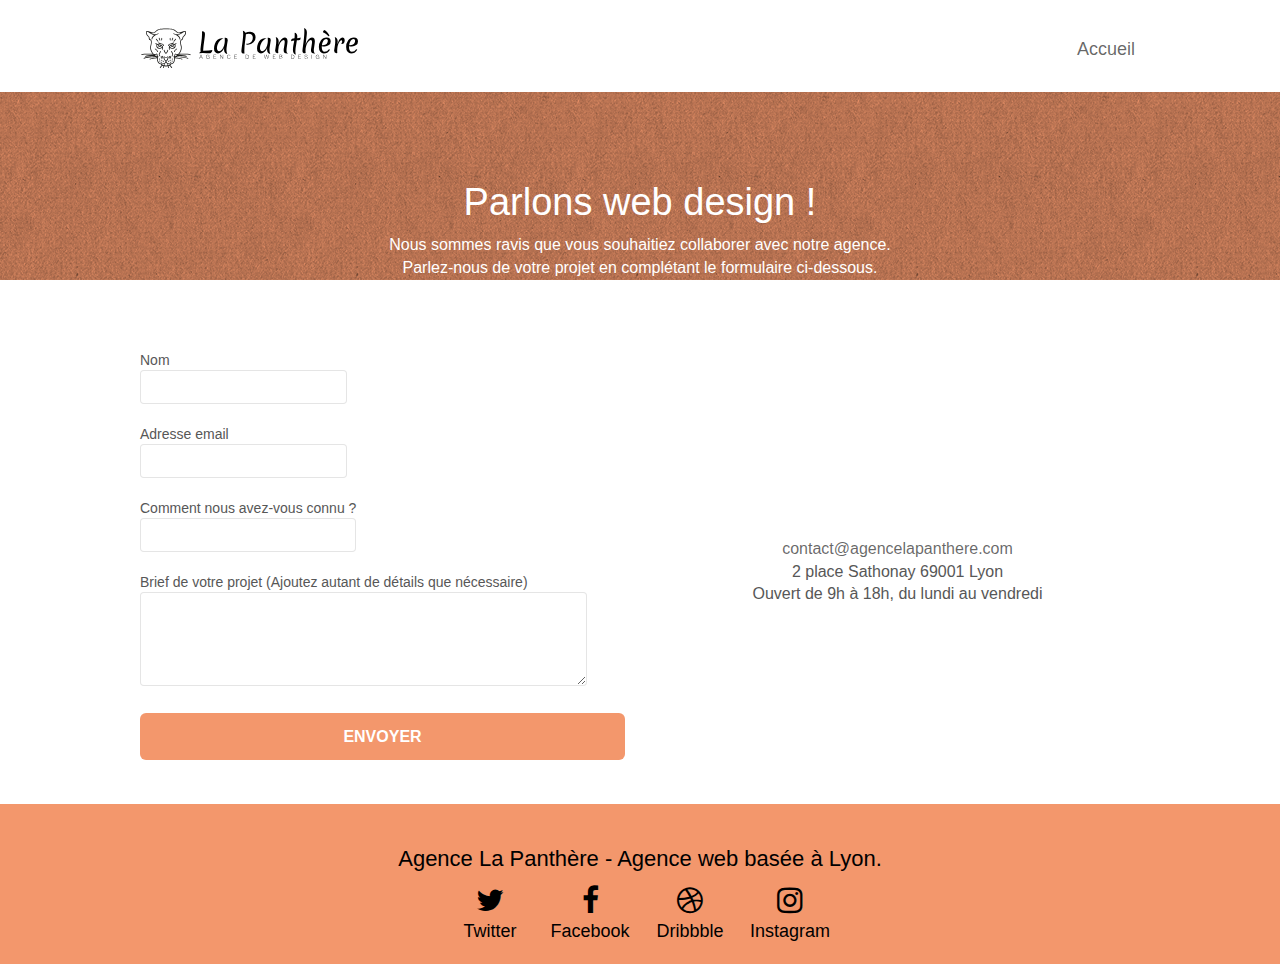
<file: contact.html>
<!doctype html>
<html lang="fr">
<head>
    <meta charset="utf-8">
    <meta name="keywords" content="la panthere contact, web design lyon">
    <meta name="description" content="Contactez l'Agence La Panthère">
    <meta name="viewport" content="width=device-width, initial-scale=1.0, viewport-fit=cover">
	<meta name="robots" content="index, follow">
    <link rel="shortcut icon" type="image/png" href="favicon.jpg">
    
	<link rel="stylesheet" type="text/css" href="./css/bootstrap.css">
	<link rel="stylesheet" type="text/css" href="style.css">
	<link rel="stylesheet" type="text/css" href="./css/font-awesome.css">
	<link rel="stylesheet" type="text/css" href="./css/et-line.css">
	
    
	<script src="./js/jquery-2.1.0.min.js"></script>
	<script src="./js/bootstrap.min.js"></script>
	<script src="./js/blocs.min.js"></script>
	<script src="./js/jqBootstrapValidation.js"></script>
	<script src="./js/formHandler.js"></script>
    
	<title>Contact</title>

    
<!-- Analytics -->
 
<!-- Analytics END -->
    
</head>
<body>
<!-- Principal conteneur -->
<div class="page-container">
    
<!-- bloc-0 -->

	<header>
		<div class="bloc bgc-white l-bloc " id="bloc-0">
			<div class="container bloc-sm">
				<nav class="navbar row">
					<div class="navbar-header">
						<a class="navbar-brand" href="index.html"><img src="img/agence-la-panthere-monochrome.svg" alt="Logo La Panthère Agence de Web Design Lyon" height="40" /></a>
					</div>
					<div class="collapse navbar-collapse navbar-1 special-dropdown-nav">
						<ul class="site-navigation nav navbar-nav">
							<li>
								<a href="#bloc-2-services">Accueil</a>
							</li>
						</ul>
					</div>
				</nav>
			</div>
		</div>
	</header>
<!-- bloc-0 END -->

<!-- bloc-6 -->
	<section>
		<div class="bloc bg-dots-bg bg-repeat bgc-atomic-tangerine d-bloc bloc-bg-texture texture-paper" id="bloc-6">
			<div class="container bloc-lg">
				<div class="row">
					<div class="col-sm-12">
						<h1 class="text-center hero-bloc-text tc-white white">
							Parlons web design !
						</h1>
						<p class="text-center mg-lg white tight-width-whitespace font-size16">
							Nous sommes ravis que vous souhaitiez collaborer avec notre agence.<br>
							Parlez-nous de votre projet en complétant le formulaire ci-dessous.
						</p>
					</div>
				</div>
			</div>
		</div>
	</section>
<!-- bloc-6 END -->

<!-- bloc-7 -->
	<section>
		<div class="bloc bgc-white l-bloc" id="bloc-7">
			<div class="container bloc-lg">
				<div class="row flex-center">
					<div class="col-sm-6">
						<form id="form_1" novalidate success-msg="Your message has been sent." fail-msg="Sorry it seems that our mail server is not responding, Sorry for the inconvenience!">
							<div class="form-group">
								<label>
									Nom
								<input id="name" class="form-control" required />
								</label>
							</div>
							<div class="form-group">
								<label>
									Adresse email
								<input id="email" class="form-control" type="email" required />
								</label>
							</div>
							<div class="form-group">
								<label>
									Comment nous avez-vous connu ?
								<input class="form-control" type="email" required id="input_504" />
								</label>
								
							</div>
							<div class="form-group">
								<label>
									Brief de votre projet (Ajoutez autant de détails que nécessaire)<br>
									<textarea id="message" class="form-control" rows="4" cols="50" required></textarea>
								</label>
							</div> 
							<button class="bloc-button btn btn-lg btn-block cta-hero btn-atomic-tangerine text-black" type="submit">
								Envoyer
							</button>
						</form>
					</div>
					<div class="col-sm-6 text-center">
						<p class="font-size16">
							<a href="mailto:contact@agencelapanthere.com">contact@agencelapanthere.com</a><br>2 place Sathonay 69001 Lyon<br>Ouvert de 9h à 18h, du lundi au vendredi<br>
						</p>
					</div>
				</div>
			</div>
		</div>
	</section>
<!-- bloc-7 END -->

<!-- ScrollToTop Button -->
<a class="bloc-button btn btn-d scrollToTop" onclick="scrollToTarget('1')"><span class="fa fa-chevron-up"></span></a>
<!-- ScrollToTop Button END-->


<!-- Footer - bloc-8 -->
<footer>
	<div class="bloc bgc-atomic-tangerine d-bloc" id="bloc-8">
		<div class="container bloc-sm">
			<div class="row">
				<div class="col-sm-12">
					<h2 class="text-center text-black">
						Agence La Panthère - Agence web basée à Lyon.<br>
					</h2>
					<div class="row row-no-gutters social">
						<div class="col-sm-3">
							<div class="text-center">
								<a class="social" href="index.html" alt="Twitter"><span class="footer_icons fa fa-twitter icon-md"></span><br>Twitter</a>
							</div>
						</div>
						<div class="col-sm-3">
							<div class="text-center">
								<a class="social" href="index.html" alt="Facebook"><span class="footer_icons fa fa-facebook icon-md"></span><br>Facebook</a>
							</div>
						</div>
						<div class="col-sm-3">
							<div class="text-center">
								<a class="social" href="index.html" alt="Dribbble"><span class="footer_icons fa fa-dribbble icon-md"></span><br>Dribbble</a>
							</div>
						</div>
						<div class="col-sm-3">
							<div class="text-center">
								<a class="social" href="index.html" alt="Instagram"><span class="footer_icons fa fa-instagram icon-md"></span><br>Instagram</a>
							</div>
						</div>
					</div>
				</div>
			</div>
		</div>
	</div>
</footer>
<!-- Footer - bloc-8 END -->

</div>
<!-- Principal conteneur END -->
    
</body>
</html>
</file>
<file: style.css>
body {
    margin: 0;
    padding: 0;
    background: #FFF;
    overflow-x: hidden;
    -webkit-font-smoothing: antialiased;
    -moz-osx-font-smoothing: grayscale;
}

a,
button {
    transition: all .3s ease-in-out;
    outline: none!important;
}

a:hover {
    text-decoration: none;
    cursor: pointer;
}

#page-loading-blocs-notifaction {
    position: fixed;
    top: 0;
    bottom: 0;
    width: 100%;
    z-index: 100000;
    background: #FFFFFF url("img/pageload-spinner.gif") no-repeat center center;
}

/** Mes modifications en cours **/

.agence {
}

.flex-center {
    display: flex;
    justify-content: center;
    align-items: center;
}

.text-black {
    color: #000000!important;
}

.text-center {
    text-align: center;
}

.text-bold {
    font-weight: bold;
}
.text-italic {
    font-style: italic;
}

.description_agence, .realisations_agence {
    width: 62%;
    margin-bottom: 20px;
}
.description_agence p {
    font-size: 21px;
}

.text-description {
    font-size: 16px;
}

.commentaire {
    margin-bottom: 0;
    font-size: 21px;
}

.flex-space-around {
    display: flex;
    justify-content: space-around;
    text-align: center;
    margin-top: 20px;
}

footer a {
    list-style: none;
    color: #000000;
    font-size: 18px;
}

.list {
    list-style: none;
    padding-left: 0px;
}

li > a {
    color: #000000;
    font-size: 18px;
}

footer h4 {
    font-size: 21px;
    padding-left: 0px;
    color: #000000;
    margin-bottom: 20px;
}

footer h3 {
    color: #000000!important;
    font-size: 15px;
}

.font-size16 {
    font-size: 16px;
}

.footer_icons {
    color: #000000;
}

/** Fin des modifications en cours **/



.bloc {
    width: 100%;
    clear: both;
    background: 50% 50% no-repeat;
    padding: 0 50px;
    -webkit-background-size: cover;
    -moz-background-size: cover;
    -o-background-size: cover;
    background-size: cover;
    position: relative;
}

.bloc .container {
    padding-left: 0;
    padding-right: 0;
}

.bloc-lg {
    padding-top: 70px;
}

.bloc-md {
    padding: 50px;
}

.bloc-sm {
    padding: 20px 50px;
}

.bg-center,
.bg-l-edge,
.bg-r-edge,
.bg-t-edge,
.bg-b-edge,
.bg-tl-edge,
.bg-bl-edge,
.bg-tr-edge,
.bg-br-edge,
.bg-repeat {
    -webkit-background-size: auto!important;
    -moz-background-size: auto!important;
    -o-background-size: auto!important;
    background-size: auto!important;
}

.bg-repeat {
    background: repeat;
}

.bg-t-edge {
    background: top no-repeat;
}

.bloc-bg-texture::before {
    content: "";
    background-size: 2px 2px;
    position: absolute;
    top: 0;
    bottom: 0;
    left: 0;
    right: 0;
}

.texture-paper::before {
    background: url("img/texture-paper.png");
    background-size: 280px 280px;
}

.b-parallax {
    background-attachment: fixed;
}

.d-bloc {
    color: rgba(255, 255, 255, .7);
}

.d-bloc button:hover {
    color: rgba(255, 255, 255, .9);
}

.d-bloc .icon-round,
.d-bloc .icon-square,
.d-bloc .icon-rounded,
.d-bloc .icon-semi-rounded-a,
.d-bloc .icon-semi-rounded-b {
    border-color: rgba(255, 255, 255, .9);
}

.d-bloc .divider-h span {
    border-color: rgba(255, 255, 255, .2);
}

.d-bloc .a-btn,
.d-bloc .navbar a,
.d-bloc .navbar-brand,
.d-bloc a .icon-sm,
.d-bloc a .icon-lg,
.d-bloc a .icon-xl,
.d-bloc h1 a,
.d-bloc h2 a,
.d-bloc h3 a,
.d-bloc h4 a,
.d-bloc h5 a,
.d-bloc h6 a,
.d-bloc p a {
    color: rgba(255, 255, 255, .6);
}

.d-bloc .a-btn:hover,
.d-bloc .navbar a:hover,
.d-bloc .navbar-brand:hover,
.d-bloc a:hover .icon-sm,
.d-bloc a:hover .icon-lg,
.d-bloc a:hover .icon-xl,
.d-bloc h1 a:hover,
.d-bloc h2 a:hover,
.d-bloc h3 a:hover,
.d-bloc h4 a:hover,
.d-bloc h5 a:hover,
.d-bloc h6 a:hover,
.d-bloc p a:hover {
    color: rgba(255, 255, 255, 1);
}

.d-bloc .navbar-toggle .icon-bar {
    background: rgba(255, 255, 255, 1);
}

.d-bloc .btn-wire,
.d-bloc .btn-wire:hover {
    color: rgba(255, 255, 255, 1);
    border-color: rgba(255, 255, 255, 1);
}

.d-bloc .panel {
    color: rgba(0, 0, 0, .5);
}

.d-bloc .panel button:hover {
    color: rgba(0, 0, 0, .7);
}

.d-bloc .panel icon {
    border-color: rgba(0, 0, 0, .7);
}

.d-bloc .panel .divider-h span {
    border-color: rgba(0, 0, 0, .1);
}

.d-bloc .panel .a-btn {
    color: rgba(0, 0, 0, .6);
}

.d-bloc .panel .a-btn:hover {
    color: rgba(0, 0, 0, 1);
}

.d-bloc .panel .btn-wire,
.d-bloc .panel .btn-wire:hover {
    color: rgba(0, 0, 0, .7);
    border-color: rgba(0, 0, 0, .3);
}

.d-bloc .panel,
.l-bloc {
    color: rgba(0, 0, 0, .5);
}

.d-bloc .panel button:hover,
.l-bloc button:hover {
    color: rgba(0, 0, 0, .7);
}

.l-bloc .icon-round,
.l-bloc .icon-square,
.l-bloc .icon-rounded,
.l-bloc .icon-semi-rounded-a,
.l-bloc .icon-semi-rounded-b {
    border-color: rgba(0, 0, 0, .7);
}

.d-bloc .panel .divider-h span,
.l-bloc .divider-h span {
    border-color: rgba(0, 0, 0, .1);
}

.d-bloc .panel .a-btn,
.l-bloc .a-btn,
.l-bloc .navbar a,
.l-bloc .navbar-brand,
.l-bloc a .icon-sm,
.l-bloc a .icon-md,
.l-bloc a .icon-lg,
.l-bloc a .icon-xl,
.l-bloc h1 a,
.l-bloc h2 a,
.l-bloc h3 a,
.l-bloc h4 a,
.l-bloc h5 a,
.l-bloc h6 a,
.l-bloc p a {
    color: rgba(0, 0, 0, .6);
}

.d-bloc .panel .a-btn:hover,
.l-bloc .a-btn:hover,
.l-bloc .navbar a:hover,
.l-bloc .navbar-brand:hover,
.l-bloc a:hover .icon-sm,
.l-bloc a:hover .icon-md,
.l-bloc a:hover .icon-lg,
.l-bloc a:hover .icon-xl,
.l-bloc h1 a:hover,
.l-bloc h2 a:hover,
.l-bloc h3 a:hover,
.l-bloc h4 a:hover,
.l-bloc h5 a:hover,
.l-bloc h6 a:hover,
.l-bloc p a:hover {
    color: rgba(0, 0, 0, 1);
}

.l-bloc .navbar-toggle .icon-bar {
    color: rgba(0, 0, 0, .6);
}

.d-bloc .panel .btn-wire,
.d-bloc .panel .btn-wire:hover,
.l-bloc .btn-wire,
.l-bloc .btn-wire:hover {
    color: rgba(0, 0, 0, .7);
    border-color: rgba(0, 0, 0, .3);
}

.voffset {
    margin-top: 30px;
}

.voffset-lg {
    margin-top: 80px;
}

.row-no-gutters {
    margin-right: 0;
    margin-left: 0;
}

.row.row-no-gutters > [class^="col-"],
.row.row-no-gutters > [class*=" col-"] {
    padding-right: 0;
    padding-left: 0;
}

#bloc-1-hero h2 {
    font-size: 32px;
}

#bloc-2-services h1 {
    font-size: 21px;
}

.navbar {
    margin-bottom: 0;
    z-index: 1;
}

.navbar-brand {
    height: auto;
    padding: 3px 15px;
    font-size: 25px;
    font-weight: normal;
    font-weight: 600;
    line-height: 44px;
}

.navbar-brand img {
    max-height: 200px;
    margin: 0 5px 0 0;
    display: inline;
}

.navbar-brand img[src$=svg] {
    min-width: 100px;
}

.nav-center .navbar-brand img {
    margin: 0;
}

.navbar .nav {
    padding-top: 2px;
    margin-right: -16px;
    float: right;
    z-index: 1;
}

.nav > li {
    float: left;
    margin-top: 4px;
    font-size: 16px;
}

.navbar-nav .open .dropdown-menu > li > a {
    text-align: inherit;
}

.nav > li a:hover,
.nav > li a:focus {
    background: transparent;
}

.navbar-toggle {
    margin: 10px 10px 0 0;
    border: 0px;
}

.navbar-toggle:hover {
    background: transparent!important;
}

.navbar-toggle .icon-bar {
    background-color: rgba(0, 0, 0, .5);
    width: 26px;
}

.nav-invert .navbar .nav {
    float: left;
}

.nav-invert .navbar-header,
.nav-invert .navbar-brand {
    float: right;
    position: relative;
    z-index: 2;
}

@media (min-width: 768px) {
    .site-navigation {
        position: absolute;
        top: 50%;
        right: 20px;
        transform: translate(0, -50%);
        -webkit-transform: translateY(-50%);
    }
    .nav > li .dropdown-menu a,
    .nav > li .dropdown-menu a:hover {
        color: #484848;
    }
    .nav-invert .site-navigation {
        left: 0;
        right: 0;
    }
    .nav-center {
        text-align: center;
    }
    .nav-center .navbar-header {
        width: 100%;
    }
    .nav-center .navbar-header,
    .nav-center .navbar-brand,
    .nav-center .nav > li {
        float: none;
        display: inline-block;
    }
    .nav-center .site-navigation {
        position: relative;
        width: 100%;
        right: 0;
        margin-right: 0px;
        margin-top: 20px;
    }
    .nav-center.mini-nav .navbar-toggle {
        float: none;
        margin: 10px auto 0;
    }
}

.nav > li > .dropdown a {
    background: none!important;
    display: block;
    padding: 14px 15px;
}

nav .caret {
    margin: 0 5px;
}

.dropdown-menu .dropdown-menu {
    top: -8px;
    left: 100%;
}

.dropdown-menu .dropmenu-flow-right {
    top: 100%;
    left: 0;
    margin-left: -1px;
    border-top-left-radius: 0;
    border-top-right-radius: 0;
}

.dropdown-menu .dropdown span {
    border: 4px solid black;
    border-top-color: transparent;
    border-right-color: transparent;
    border-bottom-color: transparent;
    margin: 6px -5px 0 0!important;
    float: right;
}

.mg-md {
    margin-top: 10px;
    margin-bottom: 20px;
}

.mg-lg {
    margin-top: 10px;
    margin-bottom: 40px;
}

.btn {
    margin: 0 5px 5px 0;
}

.btn.pull-right {
    margin: 0 0 5px 5px;
}

.btn-d,
.btn-d:hover,
.btn-d:focus {
    color: #FFF;
    background: rgba(0, 0, 0, .3);
}

button {
    outline: none!important;
}

.btn-rd {
    border-radius: 40px;
}

.btn-clean {
    border: 1px solid rgba(0, 0, 0, .08);
    border-bottom-color: rgba(0, 0, 0, .1);
    text-shadow: 0 1px 0 rgba(0, 0, 1, .1);
    box-shadow: 0 1px 3px rgba(0, 0, 1, .25), inset 0 1px 0 0 rgba(255, 255, 255, .15);
}

.icon-md {
    font-size: 30px!important;
}

.icon-lg {
    font-size: 60px!important;
}

.sm-shadow {
    text-shadow: 0 1px 2px rgba(0, 0, 0, .3);
}

.panel-sq,
.panel-sq .panel-heading,
.panel-sq .panel-footer {
    border-radius: 0;
}

.panel-rd {
    border-radius: 30px;
}

.panel-rd .panel-heading {
    border-radius: 29px 29px 0 0;
}

.panel-rd .panel-footer {
    border-radius: 0 0 29px 29px;
}

.form-control {
    border-color: rgba(0, 0, 0, .1);
    box-shadow: none;
}

.scrollToTop {
    width: 40px;
    height: 40px;
    position: fixed;
    bottom: 20px;
    right: 20px;
    opacity: 0;
    z-index: 500;
    transition: all .3s ease-in-out;
}

.scrollToTop span {
    margin-top: 6px;
}

.showScrollTop {
    font-size: 14px;
    opacity: 1;
}

a[data-lightbox] {
    position: relative;
    display: block;
    text-align: center;
    display: flex;
    justify-content: center;
}

a[data-lightbox]:hover::before {
    content: "+";
    font-family: "HelveticaNeue-Light", "Helvetica Neue Light", "Helvetica Neue", Helvetica, Arial;
    font-size: 32px;
    width: 50px;
    height: 50px;
    margin-left: -25px;
    border-radius: 50%;
    background: rgba(0, 0, 0, .6);
    color: #FFF;
    font-weight: 100;
    z-index: 1;
    position: absolute;
    top: 50%;
    transform: translateY(-50%);
    -webkit-transform: translateY(-50%);
}

a[data-lightbox]:hover img {
    opacity: 0.6;
    -webkit-animation-fill-mode: none;
    animation-fill-mode: none;
}

#lightbox-modal {
    display: flex;
    align-items: center;
}

#lightbox-modal .modal-dialog {
    width: 90%;
    max-width: 900px;
    margin: 0 auto 0;
}

#lightbox-modal .modal-dialog img {
    max-height: 90vh;
    margin: 0 auto;
}

.lightbox-caption {
    padding: 20px;
    color: #FFF;
    background: rgba(0, 0, 0, .5);
    position: absolute;
    left: 15px;
    right: 15px;
    bottom: 5px;
}

.close-lightbox {
    color: #FFF;
    font-size: 30px;
    position: absolute;
    top: 20px;
    right: 20px;
    z-index: 20;
    background: rgba(0, 0, 0, .5);
    border: none;
    line-height: 30px;
    padding: 0 9px 5px;
    opacity: 0.3;
}

.close-lightbox:hover,
.next-lightbox:hover,
.prev-lightbox:hover {
    opacity: 1.0;
    color: #FFF;
}

.next-lightbox,
.prev-lightbox {
    font-size: 20px;
    color: rgba(255, 255, 255, .9);
    background: rgba(0, 0, 0, .5);
    transition: all .2s ease-in-out;
    position: absolute;
    top: 45%;
    z-index: 1;
    opacity: 0.4;
}

.next-lightbox {
    padding: 6px 8px 1px 13px;
    right: 25px;
}

.prev-lightbox {
    padding: 6px 13px 1px 10px;
    left: 25px;
}

.snapshot-lb .modal-body {
    padding-bottom: 45px;
}

.snapshot-lb .lightbox-caption {
    padding: 0;
    color: rgba(0, 0, 0, .5);
    background: none;
}

h1,
h2,
h3,
h5,
h6,
p,
label,
.btn {
    font-family: "helvetica";
    font-weight: 400;
    color: #575757!important;
}

img.img-responsive.portfolio-thumb {
    max-width: 320px;
    width: 100%;
}

.container {
    max-width: 1000px;
}

.hero-bloc-text {
    font-size: 38px;
}

.hero-bloc-text-sub {
    font-size: 36px;
}

.statement-bloc-text {
    line-height: 26px;
    font-style: italic;
    font-size: 20px;
    text-align: center;
    font-weight: lighter;
    max-width: 520px;
    margin: auto auto auto auto;
}

p {
    font-size: 11px;
}

.tight-width-whitespace {
    max-width: 600px;
    margin: auto auto auto auto;
}

.h1 {
    font-size: 20px;
    font-family: "Open Sans";
}

.cta-hero {
    margin-top: 22px;
    color: #FFFFFF!important;
    text-transform: uppercase;
    padding: 12px 28px 12px 28px;
    font-size: 16px;
    font-weight: 700;
    margin-bottom: 44px;
}

.social {
    max-width: 400px;
    margin: auto auto auto auto;
}

h2 {
    font-size: 22px;
    line-height: 1.4em;
}

h3 {
    font-size: 15px;
    text-transform: uppercase;
    font-weight: 700;
    color: #333333!important;
}

.med-width-whitespace {
    max-width: 800px;
    margin: auto auto auto auto;
    box-shadow: 0px 0px 0px #000000;
}

h1 {
    color: #333333!important;
}

h4 {
    color: #FFF;
}

.icons {
    margin-bottom: 14px;
    margin-top: 24px;
}

.white {
    color: #FFF!important;
}

.portfolio-thumb {
    margin-bottom: 24px;
}

.portfolio-row {
    margin-bottom: 44px;
    margin-top: 50px;
}

.avatar {
    box-shadow: 0px 4px 9px rgba(0, 0, 0, 0.3);
}

.black-background {
    background-color: rgba(165, 147, 99, 0.7);
    padding: 40px 40px 40px 40px;
}

.bold-link {
    font-weight: 900;
    text-decoration: underline!important;
}

.bgc-white {
    background-color: #FFFFFF;
}

.bgc-dark-slate-blue {
    background-color: #364577;
}

.bgc-atomic-tangerine {
    background-color: #F3976C;
}

.tc-tangerine {
    color: #F3976C!important;
}

.btn-atomic-tangerine {
    background: #F3976C;
    color: #FFFFFF!important;
}

.btn-atomic-tangerine:hover {
    background: #c27956!important;
    color: #FFFFFF!important;
}

.ltc-white {
    color: #FFF!important;
}

.ltc-white:hover {
    color: #FFF!important;
}

.ltc-atomic-tangerine {
    color: #FFF!important;
}

.ltc-atomic-tangerine:hover {
    color: #c27956!important;
}

.icon-dark-slate-blue {
    color: #364577!important;
    border-color: #364577!important;
}

.bg-dots-bg {
    background-image: url("img/dots-bg.png");
}

.bg-lines-h2-bg {
    background-image: url("img/lines-h2-bg.png");
}

.bg-banniere {
    background-image: url("img/agence-la-panthere.jpg");
    background-size: cover;   
}

.bg-presentation {
    background-image: url("img/image-de-presentation.bmp");
}

@media (max-width: 1024px) {
    .bloc {
        padding-left: 20px;
        padding-right: 20px;
    }
    .bloc.full-width-bloc,
    .bloc-tile-2.full-width-bloc .container,
    .bloc-tile-3.full-width-bloc .container,
    .bloc-tile-4.full-width-bloc .container {
        padding-left: 0;
        padding-right: 0;
    }
}

@media (max-width: 992px) and (min-width: 768px) {
    .navbar .nav {
        max-width: 80%
    }
    .nav-center.navbar .nav {
        max-width: 100%
    }
}

@media only screen and (min-device-width: 768px) and (max-device-width: 1024px) and (orientation: landscape) {
    .b-parallax {
        background-attachment: scroll;
    }
}

@media only screen and (min-device-width: 1024px) and (max-device-width: 1366px) and (-webkit-min-device-pixel-ratio: 1.5) {
    .b-parallax {
        background-attachment: scroll;
    }
}

@media (max-width: 991px) {
    .container {
        width: 100%;
    }
    .b-parallax {
        background-attachment: scroll;
    }
    .page-container,
    #hero-bloc {
        overflow-x: hidden;
        position: relative;
    }
    .bloc {
        padding-left: constant(safe-area-inset-left);
        padding-right: constant(safe-area-inset-right);
    }
    .bloc-group,
    .bloc-group .bloc {
        display: block;
        width: 100%;
    }
    .bloc-fill-screen .fill-bloc-top-edge,
    .bloc-fill-screen .fill-bloc-bottom-edge {
        padding: 0 20px;
        padding-left: constant(safe-area-inset-left);
        padding-right: constant(safe-area-inset-right);
    }
}

@media (max-width: 767px) {
    .page-container {
        overflow-x: hidden;
        position: relative;
    }
    h1,
    h2,
    h3,
    h4,
    h5,
    h6,
    p,
    #disqus_thread {
        padding-left: 10px!important;
        padding-right: 10px!important;
    }
    .b-parallax {
        background-attachment: scroll;
    }
    .navbar .nav {
        padding-top: 0;
        border-top: 1px solid rgba(0, 0, 0, .2);
        float: none!important;
    }
    .navbar.row {
        margin-left: 0;
        margin-right: 0;
    }
    .site-navigation {
        position: inherit;
        transform: none;
        -webkit-transform: none;
        -ms-transform: none;
    }
    .nav > li {
        margin-top: 0;
        border-bottom: 1px solid rgba(0, 0, 0, .1);
        background: rgba(0, 0, 0, .05);
        text-align: left;
        padding-left: 15px;
        width: 100%;
    }
    .nav > li:hover {
        background: rgba(0, 0, 0, .08);
    }
    .dropdown .dropdown a .caret {
        float: none;
        margin: 5px 0 0 10px!important;
        border: 4px solid black;
        border-bottom-color: transparent;
        border-right-color: transparent;
        border-left-color: transparent;
    }
    #hero-bloc .navbar .nav {
        background: rgba(0, 0, 0, .8);
    }
    #hero-bloc .navbar .nav a {
        color: rgba(255, 255, 255, .6);
    }
    .hero {
        padding: 50px 0;
    }
    .hero-nav {
        left: -1px;
        right: -1px;
    }
    .navbar-collapse {
        padding: 0;
        overflow-x: hidden;
        -webkit-box-shadow: none;
        box-shadow: none;
    }
    .navbar-brand img {
        max-height: 40px;
        width: auto;
    }
    .nav-invert .navbar-header {
        float: none;
        width: 100%;
    }
    .nav-invert .navbar-toggle {
        float: left;
        margin-left: 10px;
    }
    .bloc {
        padding-left: 0;
        padding-right: 0;
    }
    .bloc-xxl,
    .bloc-xl {
        padding: 40px 0;
    }
    .bloc-sm,
    .bloc-md {
        padding-left: 0;
        padding-right: 0;
    }
    .bloc-tile-2 .container,
    .bloc-tile-3 .container,
    .bloc-tile-4 .container,
    .bloc-fill-screen .fill-bloc-top-edge,
    .bloc-fill-screen .fill-bloc-bottom-edge {
        padding-left: 0;
        padding-right: 0;
    }
    .a-block {
        padding: 0 10px;
    }
    .btn-dwn {
        display: none;
    }
    .voffset {
        margin-top: 5px;
    }
    .voffset-md {
        margin-top: 20px;
    }
    .voffset-lg {
        margin-top: 30px;
    }
    form {
        padding: 5px;
    }
    .close-lightbox {
        display: inline-block;
    }
    .blocsapp-device-iphone5 {
        background-size: 216px 425px;
        padding-top: 60px;
        width: 216px;
        height: 425px;
    }
    .blocsapp-device-iphone5 img {
        width: 180px;
        height: 320px;
    }
}

@media (max-width: 400px) {
    .bloc {
        padding-left: 0;
        padding-right: 0;
    }
}

@media (max-width: 767px) {
    .bloc-mob-center-text {
        text-align: center;
    }
}
</file>
<file: css/et-line.css>
@font-face {
    font-family: et-line;
    src: url(../fonts/et-line.eot);
    src: url(../fonts/et-line.eot?#iefix) format('embedded-opentype'), url(../fonts/et-line.woff) format('woff'), url(../fonts/et-line.ttf) format('truetype'), url(../fonts/et-line.svg#et-line) format('svg');
    font-weight: 400;
    font-style: normal
}

.et-icon-adjustments,
.et-icon-alarmclock,
.et-icon-anchor,
.et-icon-aperture,
.et-icon-attachment,
.et-icon-bargraph,
.et-icon-basket,
.et-icon-beaker,
.et-icon-bike,
.et-icon-book-open,
.et-icon-briefcase,
.et-icon-browser,
.et-icon-calendar,
.et-icon-camera,
.et-icon-caution,
.et-icon-chat,
.et-icon-circle-compass,
.et-icon-clipboard,
.et-icon-clock,
.et-icon-cloud,
.et-icon-compass,
.et-icon-desktop,
.et-icon-dial,
.et-icon-document,
.et-icon-documents,
.et-icon-download,
.et-icon-dribbble,
.et-icon-edit,
.et-icon-envelope,
.et-icon-expand,
.et-icon-facebook,
.et-icon-flag,
.et-icon-focus,
.et-icon-gears,
.et-icon-genius,
.et-icon-gift,
.et-icon-global,
.et-icon-globe,
.et-icon-googleplus,
.et-icon-grid,
.et-icon-happy,
.et-icon-hazardous,
.et-icon-heart,
.et-icon-hotairballoon,
.et-icon-hourglass,
.et-icon-key,
.et-icon-laptop,
.et-icon-layers,
.et-icon-lifesaver,
.et-icon-lightbulb,
.et-icon-linegraph,
.et-icon-linkedin,
.et-icon-lock,
.et-icon-magnifying-glass,
.et-icon-map,
.et-icon-map-pin,
.et-icon-megaphone,
.et-icon-mic,
.et-icon-mobile,
.et-icon-newspaper,
.et-icon-notebook,
.et-icon-paintbrush,
.et-icon-paperclip,
.et-icon-pencil,
.et-icon-phone,
.et-icon-picture,
.et-icon-pictures,
.et-icon-piechart,
.et-icon-presentation,
.et-icon-pricetags,
.et-icon-printer,
.et-icon-profile-female,
.et-icon-profile-male,
.et-icon-puzzle,
.et-icon-quote,
.et-icon-recycle,
.et-icon-refresh,
.et-icon-ribbon,
.et-icon-rss,
.et-icon-sad,
.et-icon-scissors,
.et-icon-scope,
.et-icon-search,
.et-icon-shield,
.et-icon-speedometer,
.et-icon-strategy,
.et-icon-streetsign,
.et-icon-tablet,
.et-icon-target,
.et-icon-telescope,
.et-icon-toolbox,
.et-icon-tools,
.et-icon-tools-2,
.et-icon-trophy,
.et-icon-tumblr,
.et-icon-twitter,
.et-icon-upload,
.et-icon-video,
.et-icon-wallet,
.et-icon-wine {
    font-family: et-line;
    speak: none;
    font-style: normal;
    font-weight: 400;
    font-variant: normal;
    text-transform: none;
    line-height: 1;
    -webkit-font-smoothing: antialiased;
    -moz-osx-font-smoothing: grayscale;
    display: inline-block
}

.et-icon-mobile:before {
    content: "\e000"
}

.et-icon-laptop:before {
    content: "\e001"
}

.et-icon-desktop:before {
    content: "\e002"
}

.et-icon-tablet:before {
    content: "\e003"
}

.et-icon-phone:before {
    content: "\e004"
}

.et-icon-document:before {
    content: "\e005"
}

.et-icon-documents:before {
    content: "\e006"
}

.et-icon-search:before {
    content: "\e007"
}

.et-icon-clipboard:before {
    content: "\e008"
}

.et-icon-newspaper:before {
    content: "\e009"
}

.et-icon-notebook:before {
    content: "\e00a"
}

.et-icon-book-open:before {
    content: "\e00b"
}

.et-icon-browser:before {
    content: "\e00c"
}

.et-icon-calendar:before {
    content: "\e00d"
}

.et-icon-presentation:before {
    content: "\e00e"
}

.et-icon-picture:before {
    content: "\e00f"
}

.et-icon-pictures:before {
    content: "\e010"
}

.et-icon-video:before {
    content: "\e011"
}

.et-icon-camera:before {
    content: "\e012"
}

.et-icon-printer:before {
    content: "\e013"
}

.et-icon-toolbox:before {
    content: "\e014"
}

.et-icon-briefcase:before {
    content: "\e015"
}

.et-icon-wallet:before {
    content: "\e016"
}

.et-icon-gift:before {
    content: "\e017"
}

.et-icon-bargraph:before {
    content: "\e018"
}

.et-icon-grid:before {
    content: "\e019"
}

.et-icon-expand:before {
    content: "\e01a"
}

.et-icon-focus:before {
    content: "\e01b"
}

.et-icon-edit:before {
    content: "\e01c"
}

.et-icon-adjustments:before {
    content: "\e01d"
}

.et-icon-ribbon:before {
    content: "\e01e"
}

.et-icon-hourglass:before {
    content: "\e01f"
}

.et-icon-lock:before {
    content: "\e020"
}

.et-icon-megaphone:before {
    content: "\e021"
}

.et-icon-shield:before {
    content: "\e022"
}

.et-icon-trophy:before {
    content: "\e023"
}

.et-icon-flag:before {
    content: "\e024"
}

.et-icon-map:before {
    content: "\e025"
}

.et-icon-puzzle:before {
    content: "\e026"
}

.et-icon-basket:before {
    content: "\e027"
}

.et-icon-envelope:before {
    content: "\e028"
}

.et-icon-streetsign:before {
    content: "\e029"
}

.et-icon-telescope:before {
    content: "\e02a"
}

.et-icon-gears:before {
    content: "\e02b"
}

.et-icon-key:before {
    content: "\e02c"
}

.et-icon-paperclip:before {
    content: "\e02d"
}

.et-icon-attachment:before {
    content: "\e02e"
}

.et-icon-pricetags:before {
    content: "\e02f"
}

.et-icon-lightbulb:before {
    content: "\e030"
}

.et-icon-layers:before {
    content: "\e031"
}

.et-icon-pencil:before {
    content: "\e032"
}

.et-icon-tools:before {
    content: "\e033"
}

.et-icon-tools-2:before {
    content: "\e034"
}

.et-icon-scissors:before {
    content: "\e035"
}

.et-icon-paintbrush:before {
    content: "\e036"
}

.et-icon-magnifying-glass:before {
    content: "\e037"
}

.et-icon-circle-compass:before {
    content: "\e038"
}

.et-icon-linegraph:before {
    content: "\e039"
}

.et-icon-mic:before {
    content: "\e03a"
}

.et-icon-strategy:before {
    content: "\e03b"
}

.et-icon-beaker:before {
    content: "\e03c"
}

.et-icon-caution:before {
    content: "\e03d"
}

.et-icon-recycle:before {
    content: "\e03e"
}

.et-icon-anchor:before {
    content: "\e03f"
}

.et-icon-profile-male:before {
    content: "\e040"
}

.et-icon-profile-female:before {
    content: "\e041"
}

.et-icon-bike:before {
    content: "\e042"
}

.et-icon-wine:before {
    content: "\e043"
}

.et-icon-hotairballoon:before {
    content: "\e044"
}

.et-icon-globe:before {
    content: "\e045"
}

.et-icon-genius:before {
    content: "\e046"
}

.et-icon-map-pin:before {
    content: "\e047"
}

.et-icon-dial:before {
    content: "\e048"
}

.et-icon-chat:before {
    content: "\e049"
}

.et-icon-heart:before {
    content: "\e04a"
}

.et-icon-cloud:before {
    content: "\e04b"
}

.et-icon-upload:before {
    content: "\e04c"
}

.et-icon-download:before {
    content: "\e04d"
}

.et-icon-target:before {
    content: "\e04e"
}

.et-icon-hazardous:before {
    content: "\e04f"
}

.et-icon-piechart:before {
    content: "\e050"
}

.et-icon-speedometer:before {
    content: "\e051"
}

.et-icon-global:before {
    content: "\e052"
}

.et-icon-compass:before {
    content: "\e053"
}

.et-icon-lifesaver:before {
    content: "\e054"
}

.et-icon-clock:before {
    content: "\e055"
}

.et-icon-aperture:before {
    content: "\e056"
}

.et-icon-quote:before {
    content: "\e057"
}

.et-icon-scope:before {
    content: "\e058"
}

.et-icon-alarmclock:before {
    content: "\e059"
}

.et-icon-refresh:before {
    content: "\e05a"
}

.et-icon-happy:before {
    content: "\e05b"
}

.et-icon-sad:before {
    content: "\e05c"
}

.et-icon-facebook:before {
    content: "\e05d"
}

.et-icon-twitter:before {
    content: "\e05e"
}

.et-icon-googleplus:before {
    content: "\e05f"
}

.et-icon-rss:before {
    content: "\e060"
}

.et-icon-tumblr:before {
    content: "\e061"
}

.et-icon-linkedin:before {
    content: "\e062"
}

.et-icon-dribbble:before {
    content: "\e063"
}
</file>
